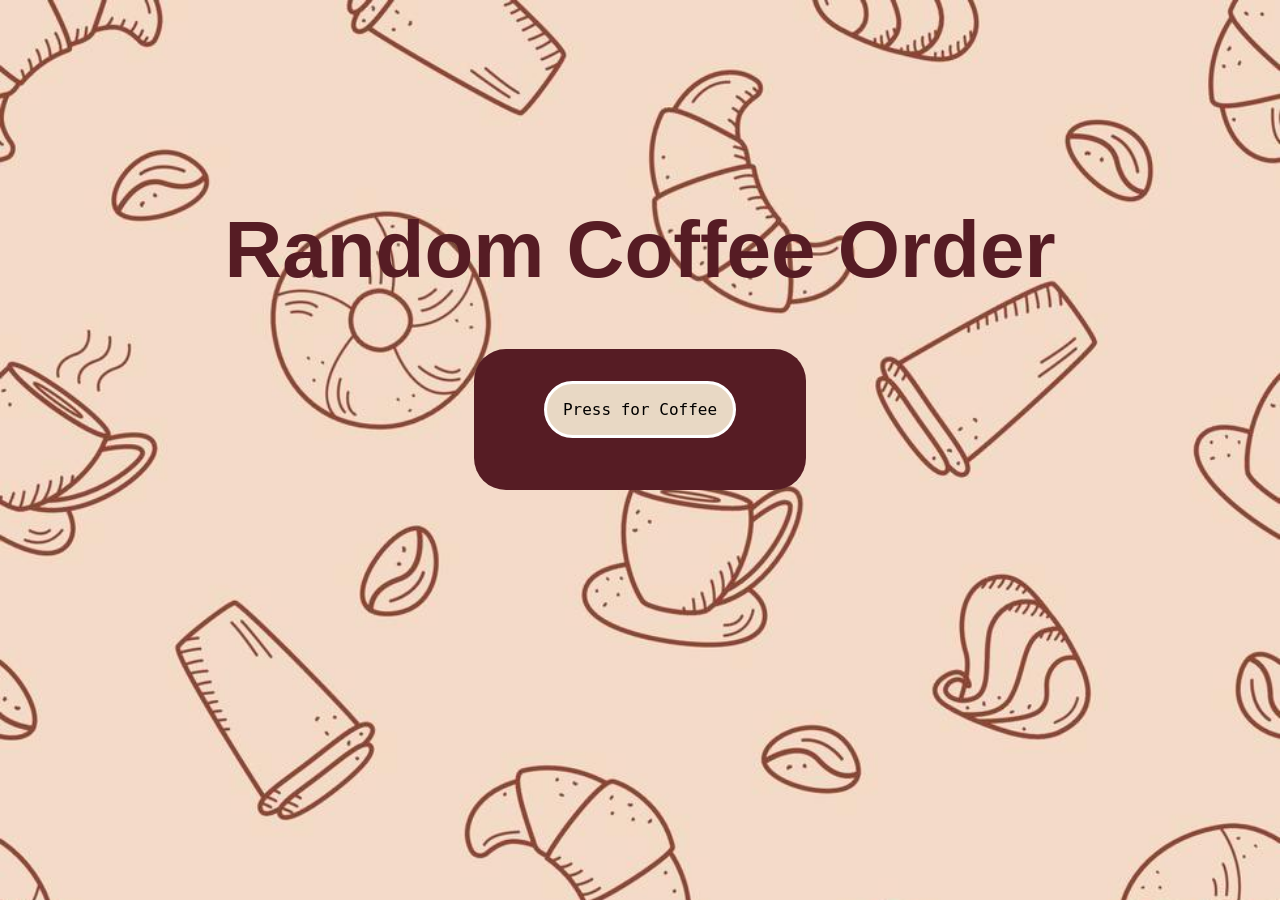
<file: index.html>
<!DOCTYPE html>
<html lang="en">
<head>
    <meta charset="UTF-8">
    <meta name="viewport" content="width=<device-width>, initial-scale=1.0">
        <link rel="stylesheet" href="style.css">
    <title>Document</title>
</head>
<body>
    <header>
        <h1>
            Random Coffee Order 
        </h1>
    </header>
    <div class="container">
        <div class="input">
        <button onclick="magicTrick()" id="goagain">Press for Coffee</button>
        <br>
        </div>
        <br>
    </div>
    <script src="./script.js"></script>
</body>
</html>
</file>
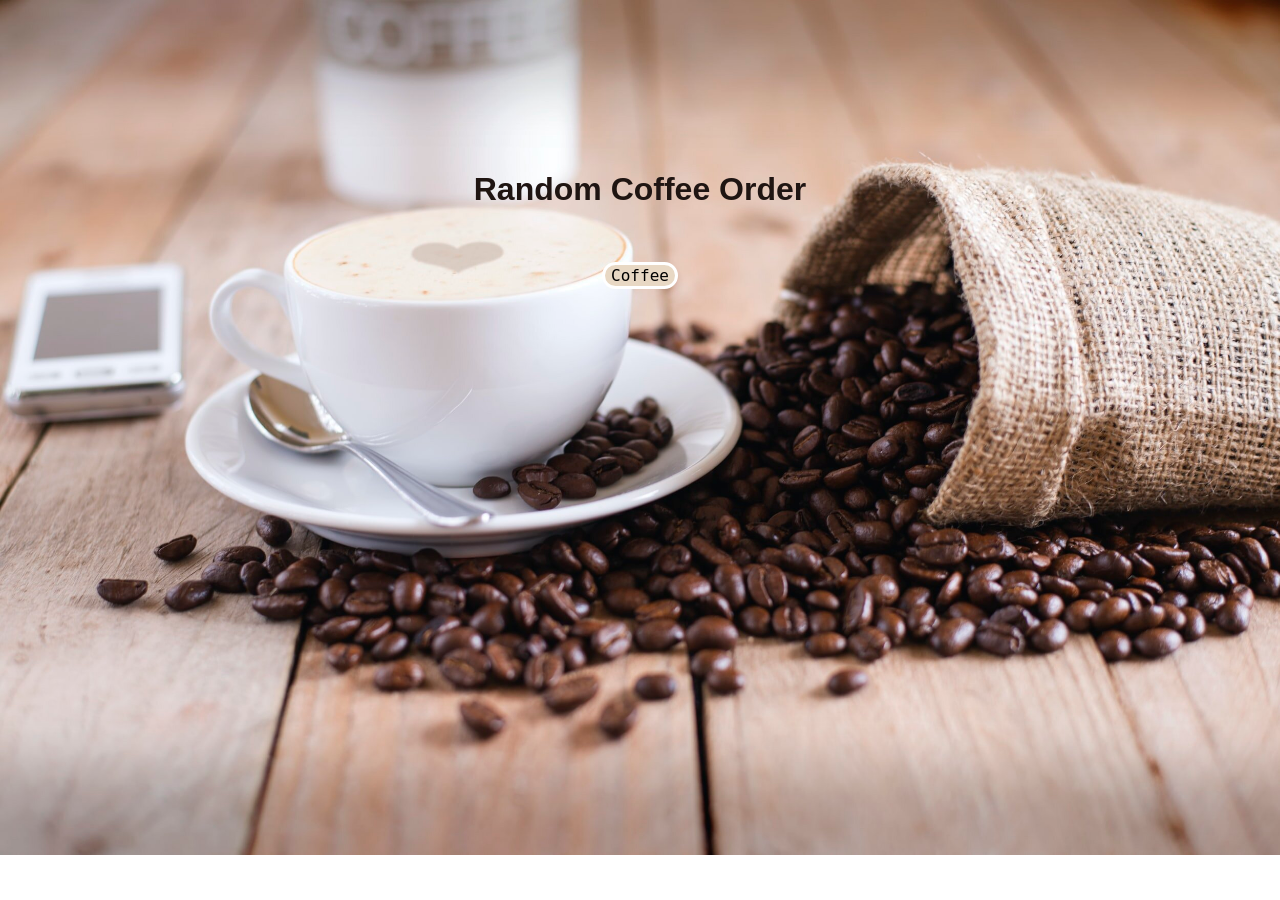
<file: v.2/index.html>
<!DOCTYPE html>
<html lang="en">
<head>
    <meta charset="UTF-8">
    <meta name="viewport" content="width=<device-width>, initial-scale=1.0">
        <link rel="stylesheet" href="style.css">
    <title>Document</title>
</head>
<body>
    <header>
        <h1>
            Random Coffee Order 
        </h1>
    </header>
    <div class="container">
        <div class="input">
        <button onclick="magicTrick()" id="goagain">Coffee </button>
        <br>
        </div>
        <br>
    </div>
    <script src="./script.js"></script>
</body>
</html>
</file>
<file: style.css>
/*body{
    color:#1f1512;
    background-image: url(./img/images.jpeg);
    background-size: cover;
    background-repeat: no-repeat;
    display: flex;
    flex-direction: column;
    align-items: center;
    justify-content: center;
    font-family:Impact, Haettenschweiler, 'Arial Narrow Bold', sans-serif;
    margin-top: 150px;
}*/

body{
    background-image: url(./img/coffee.jpg);
    background-repeat: repeat-y;
    background-size: cover;
    color:#561C24;
    font-family: Arial, Helvetica, sans-serif;
    margin-top: 150px;
    display: flex;
    flex-direction: column;
    align-items: center;
    justify-content: center;
 }

.container{
    min-width:300px;
    min-height: fit-content;
    background-color:  #561C24;
    border-radius: 32px;
    padding:16px;
}

h1{

    font-size: 5rem;
    text-align: center;
}
p{
    text-align: center;
    color: black;
    font-family: monospace;
    font-size: 36px;
    color:#E8D8C4;
    font-weight: bold;
    padding: 0.5rem;
}
#goagain{
    margin-top: 16px;
}
.input{
    display: flex;
    flex-direction: column;
    justify-items: center;
    align-items: center;
}
button{
    background-color: #E8D8C4;
    border: solid white;
    border-radius: 32px;
    font-family: monospace;
    font-size: 16px;
    padding: 16px;
    


 }
 button:hover{
    background-color: white;
    color:#1f1512;
 }

@media screen and (max-width: 600px) {
    
  
     header{
        background-color: rgba(245, 239, 239, 0.511);
        border-radius: 32px;
        margin: 32px;
       padding: 16px;

     }
     h1{
        font-size: 2.5rem;
     }
     p{
        font-size: 21px;
        color:#E8D8C4;
        font-weight: bold;
     }
    
    }
</file>
<file: v.2/style.css>
body{
    color:#1f1512;
    background-image: url(../img/images.jpeg);
    background-size: cover;
    background-repeat: no-repeat;
    display: flex;
    flex-direction: column;
    align-items: center;
    justify-content: center;
    font-family:Impact, Haettenschweiler, 'Arial Narrow Bold', sans-serif;
    margin-top: 150px;
}

.container{
  
    min-width:300px;
    min-height: fit-content;
}

h2{

    font-size: 2rem;
    text-align: center;
}
p{
    text-align: center;
    color: black;
    font-family: monospace;
    font-size: 36px;
}
#goagain{
    margin-top: 32px;
}
.input{
    display: flex;
    flex-direction: column;
    justify-items: center;
    align-items: center;
}
button{
    background-color: #E8D8C4;
    border: solid white;
    border-radius: 32px;
    font-family: monospace;
    font-size: 16px;


 }
 button:hover{
    background-color: white;
    color:#1f1512;
 }

@media screen and (max-width: 600px) {
    
    body{
        background-image: url(../img/coffee.jpg);
        background-repeat: repeat-y;
        background-size: cover;
        color:#561C24;
        font-family: Arial, Helvetica, sans-serif;
     }
     header{
        background-color: rgba(245, 239, 239, 0.511);
        border-radius: 32px;
        margin: 32px;
       padding: 16px;
     }
     .container{
        background-color:  #561C24;
        border-radius: 32px;
     }
    
     p{
        font-size: 21px;
        color:#E8D8C4;
        font-weight: bold;
     }
    
    }
</file>
